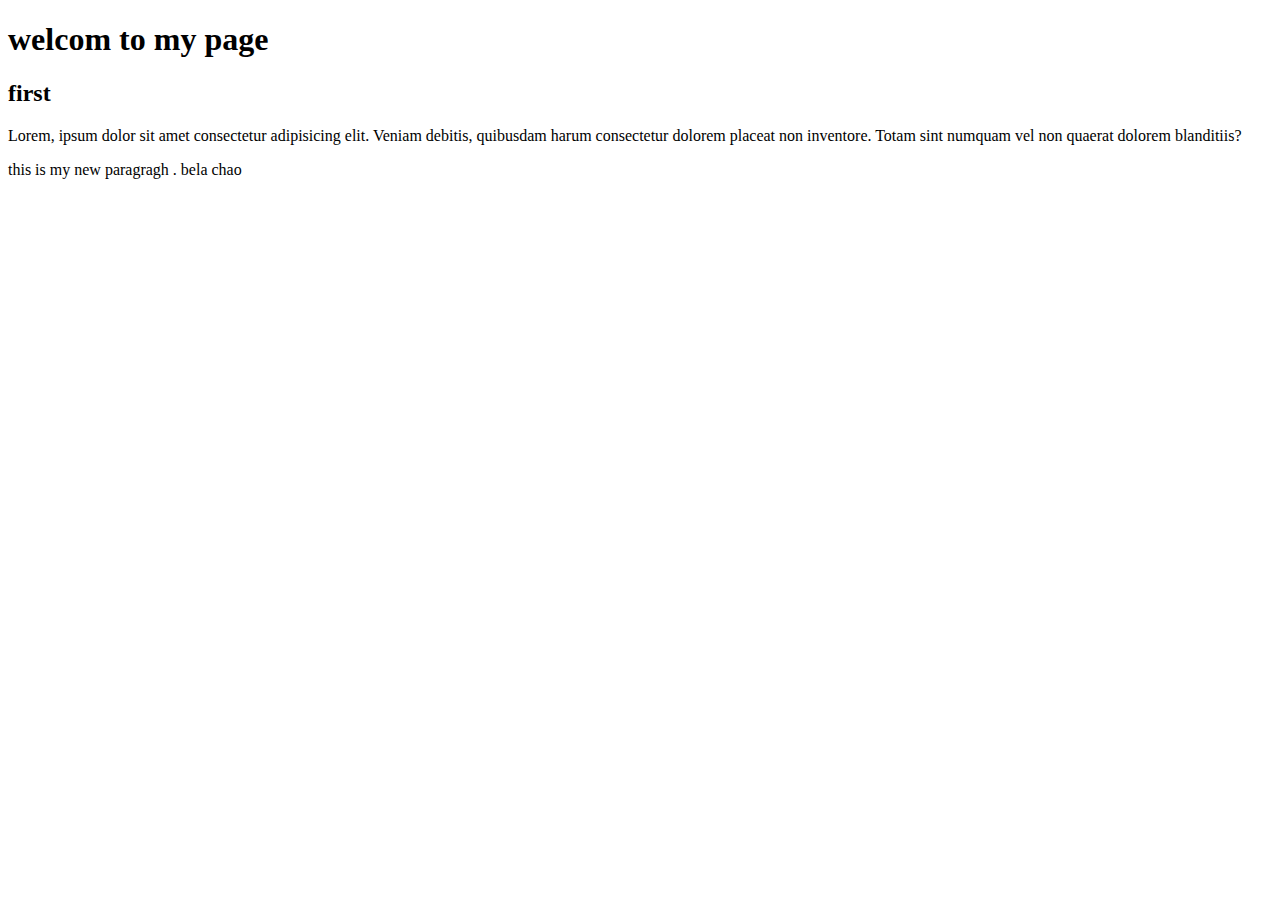
<file: index.html>
<!DOCTYPE html>
<html lang="en">
<head>
    <meta charset="UTF-8">
    <title>first githup sit</title>
</head>
<body>
    <h1>welcom to my page</h1>
    <h2>first</h2>
    <p>Lorem, ipsum dolor sit amet consectetur adipisicing elit. Veniam debitis, quibusdam harum consectetur dolorem placeat non inventore. Totam sint numquam vel non quaerat dolorem blanditiis?</p>

    <p>this is my new paragragh . bela chao</p>
</body>
</html>
</file>
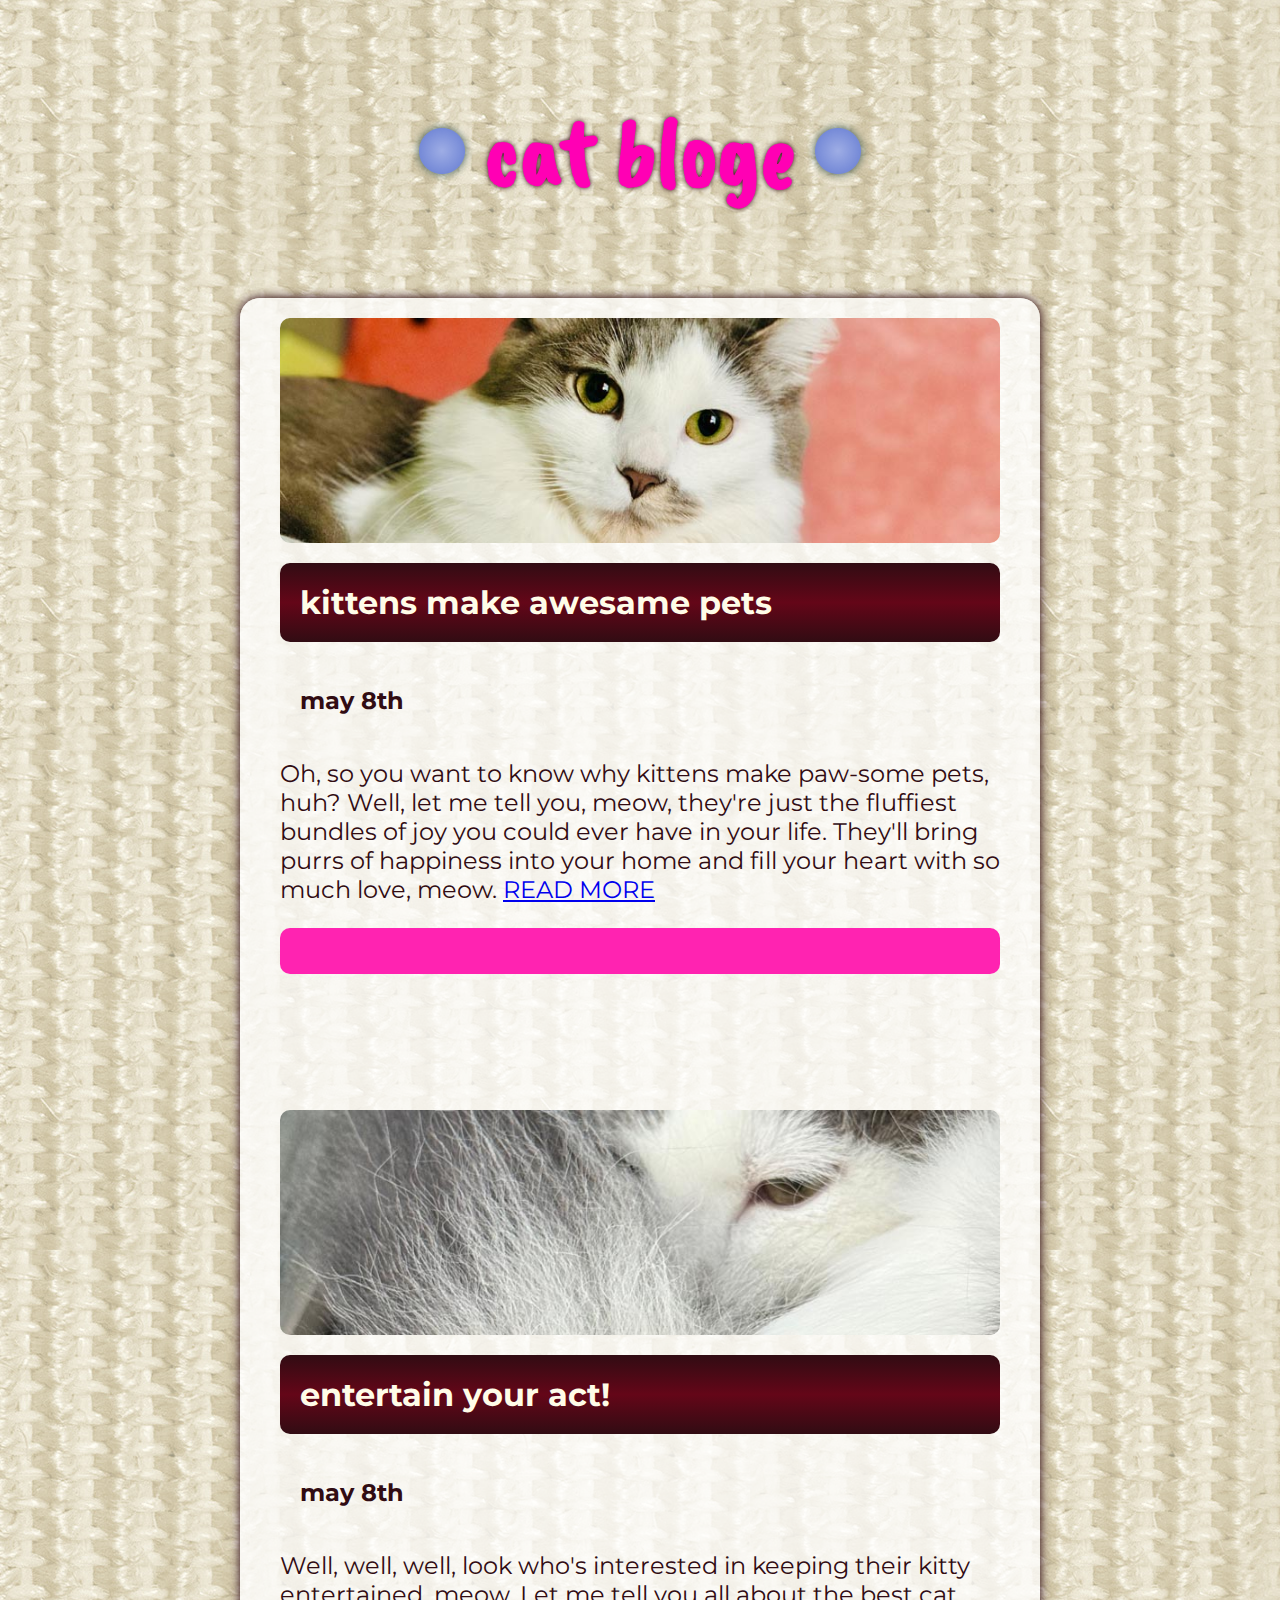
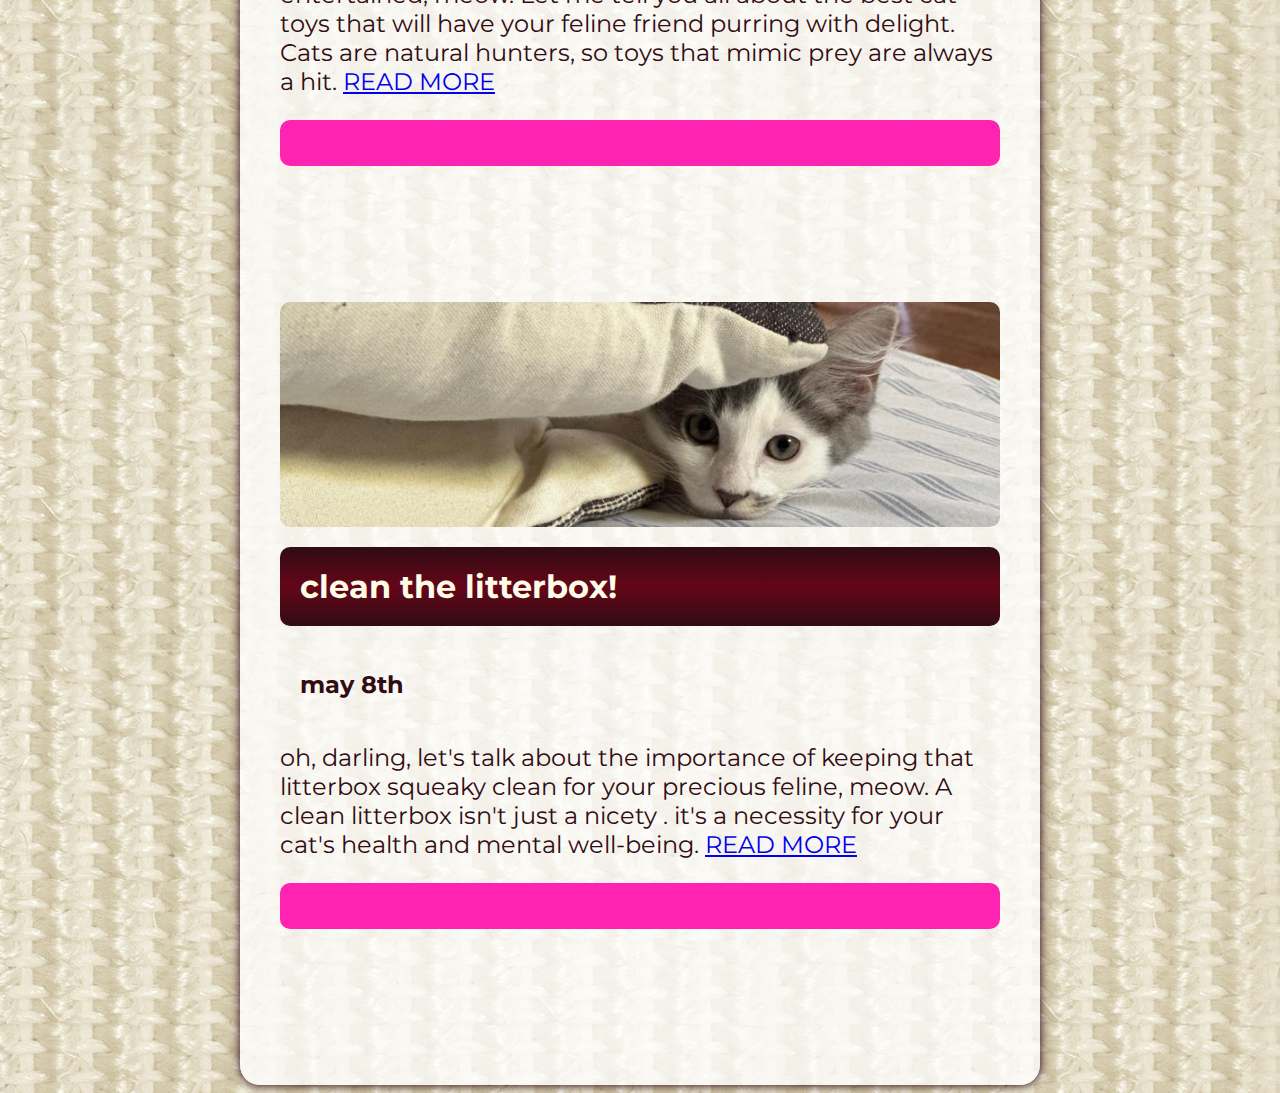
<file: firstsit/index1.html>
<!DOCTYPE html>
<html lang="en">
<head>
    <meta charset="UTF-8">
    <title>first githup sit</title>
        <link href="catplog.css" rel="stylesheet">
<link rel="preconnect" href="https://fonts.googleapis.com">
<link rel="preconnect" href="https://fonts.gstatic.com" crossorigin>
<link href="https://fonts.googleapis.com/css2?family=Caveat+Brush&family=Montserrat:ital,wght@0,100..900;1,100..900&display=swap" rel="stylesheet">
</head>
<body>
<header>
     <h1>cat bloge</h1>  
</header>
 
 <main>
  <article>
<img src="images/crop_01.jpg" alt="cat" width="800" height="250">
    <h2>kittens make awesame pets</h2>
    <p class="date">may 8th</p>
    <p> Oh, so you want to know why kittens make paw-some pets, huh? Well, let me tell you, meow, they're just the fluffiest bundles of joy you could ever have in your life. They'll bring purrs of happiness into your home and fill your heart with so much love, meow.
    <a href="web2.html">READ MORE</a>
</p>
<footer></footer>
</article>

<article>
    <img src="images/crop_02.jpg" width="800" height="250" >
    <h2>entertain your act!</h2>
    <p class="date">may 8th</p>

    <p> Well, well, well, look who's interested in keeping their kitty entertained, meow. Let me tell you all about the best cat toys that will have your feline friend purring with delight. Cats are natural hunters, so toys that mimic prey are always a hit.

    <a href="web3.html">READ MORE</a>
</p>
<footer></footer>
</article>

<article>
      <img src="images/crop_07.jpg" width="800" height="250" >
    <h2>clean the litterbox!</h2>
    <p class="date">may 8th</p>

    <p>oh, darling, let's talk about the importance of keeping that litterbox squeaky clean for your precious feline, meow. A clean litterbox isn't just a nicety . it's a necessity for your cat's health and mental well-being.

    <a href="web4.html">READ MORE</a>
</p>
<footer></footer>
  
</article>
 </main>
</body>
</html>
</file>
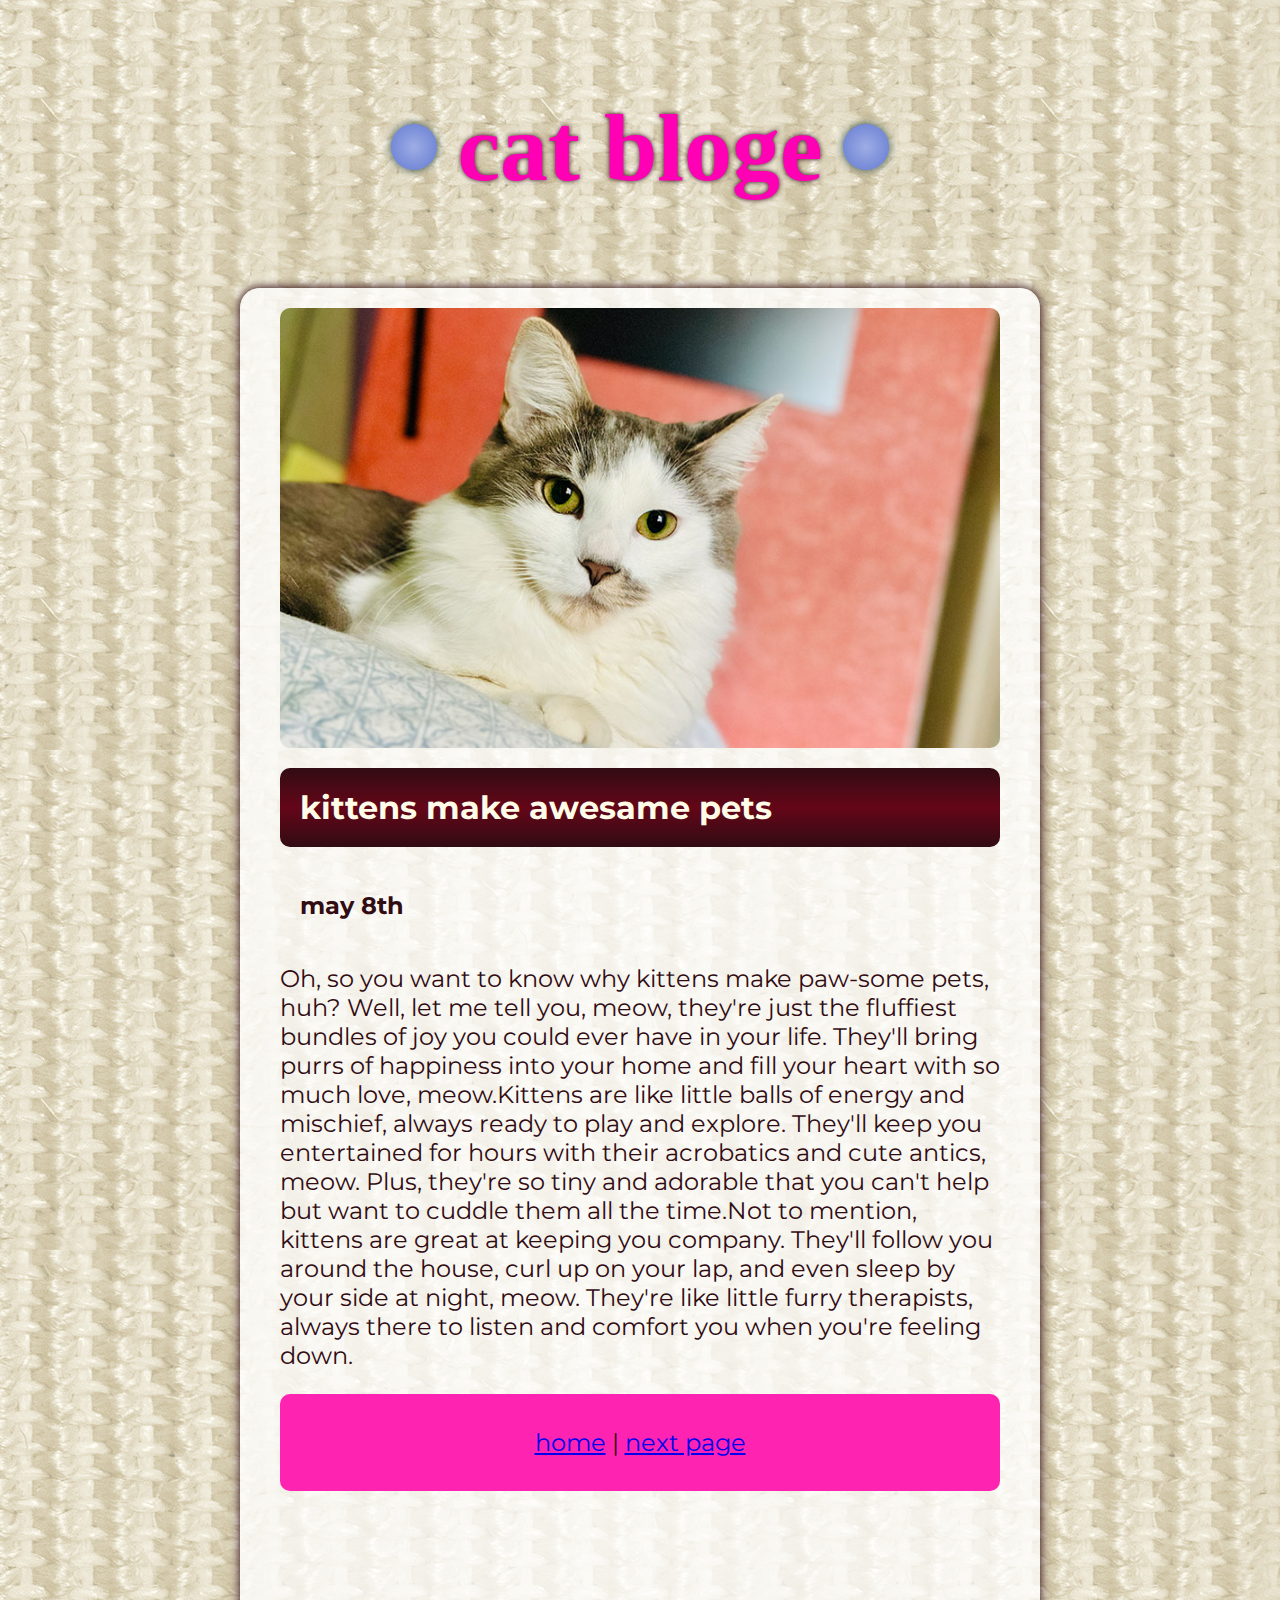
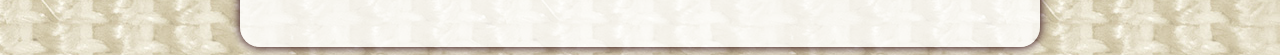
<file: firstsit/web2.html>
<!DOCTYPE html>
<html lang="en">
<head>
    <meta charset="UTF-8">
    <title>kitten make awesame pets</title>
            <link href="catplog.css" rel="stylesheet">
<link rel="preconnect" href="https://fonts.googleapis.com">
<link rel="preconnect" href="https://fonts.gstatic.com" crossorigin>
<link href="https://fonts.googleapis.com/css2?family=Italiana&family=Montserrat:ital,wght@0,100..900;1,100..900&display=swap" rel="stylesheet">

</head>
<body>
  <header>
    <h1>cat bloge</h1>
  </header>  
 
 
 <main>
  <article>
<img src="images/01-full.jpg" alt="cat" width="800" height="489">
    <h2>kittens make awesame pets</h2>
    <p class="date">may 8th</p>
    <p> Oh, so you want to know why kittens make paw-some pets, huh? Well, let me tell you, meow, they're just the fluffiest bundles of joy you could ever have in your life. They'll bring purrs of happiness into your home and fill your heart with so much love, meow.Kittens are like little balls of energy and mischief, always ready to play and explore. They'll keep you entertained for hours with their acrobatics and cute antics, meow. Plus, they're so tiny and adorable that you can't help but want to cuddle them all the time.Not to mention, kittens are great at keeping you company. They'll follow you around the house, curl up on your lap, and even sleep by your side at night, meow. They're like little furry therapists, always there to listen and comfort you when you're feeling down.

</p>

<footer>
    <p>
 <a href="index.html">home</a> | <a href="web3.html">next page</a>
</p>
</footer>
</article>

 </main>
</body>
</html>
</file>
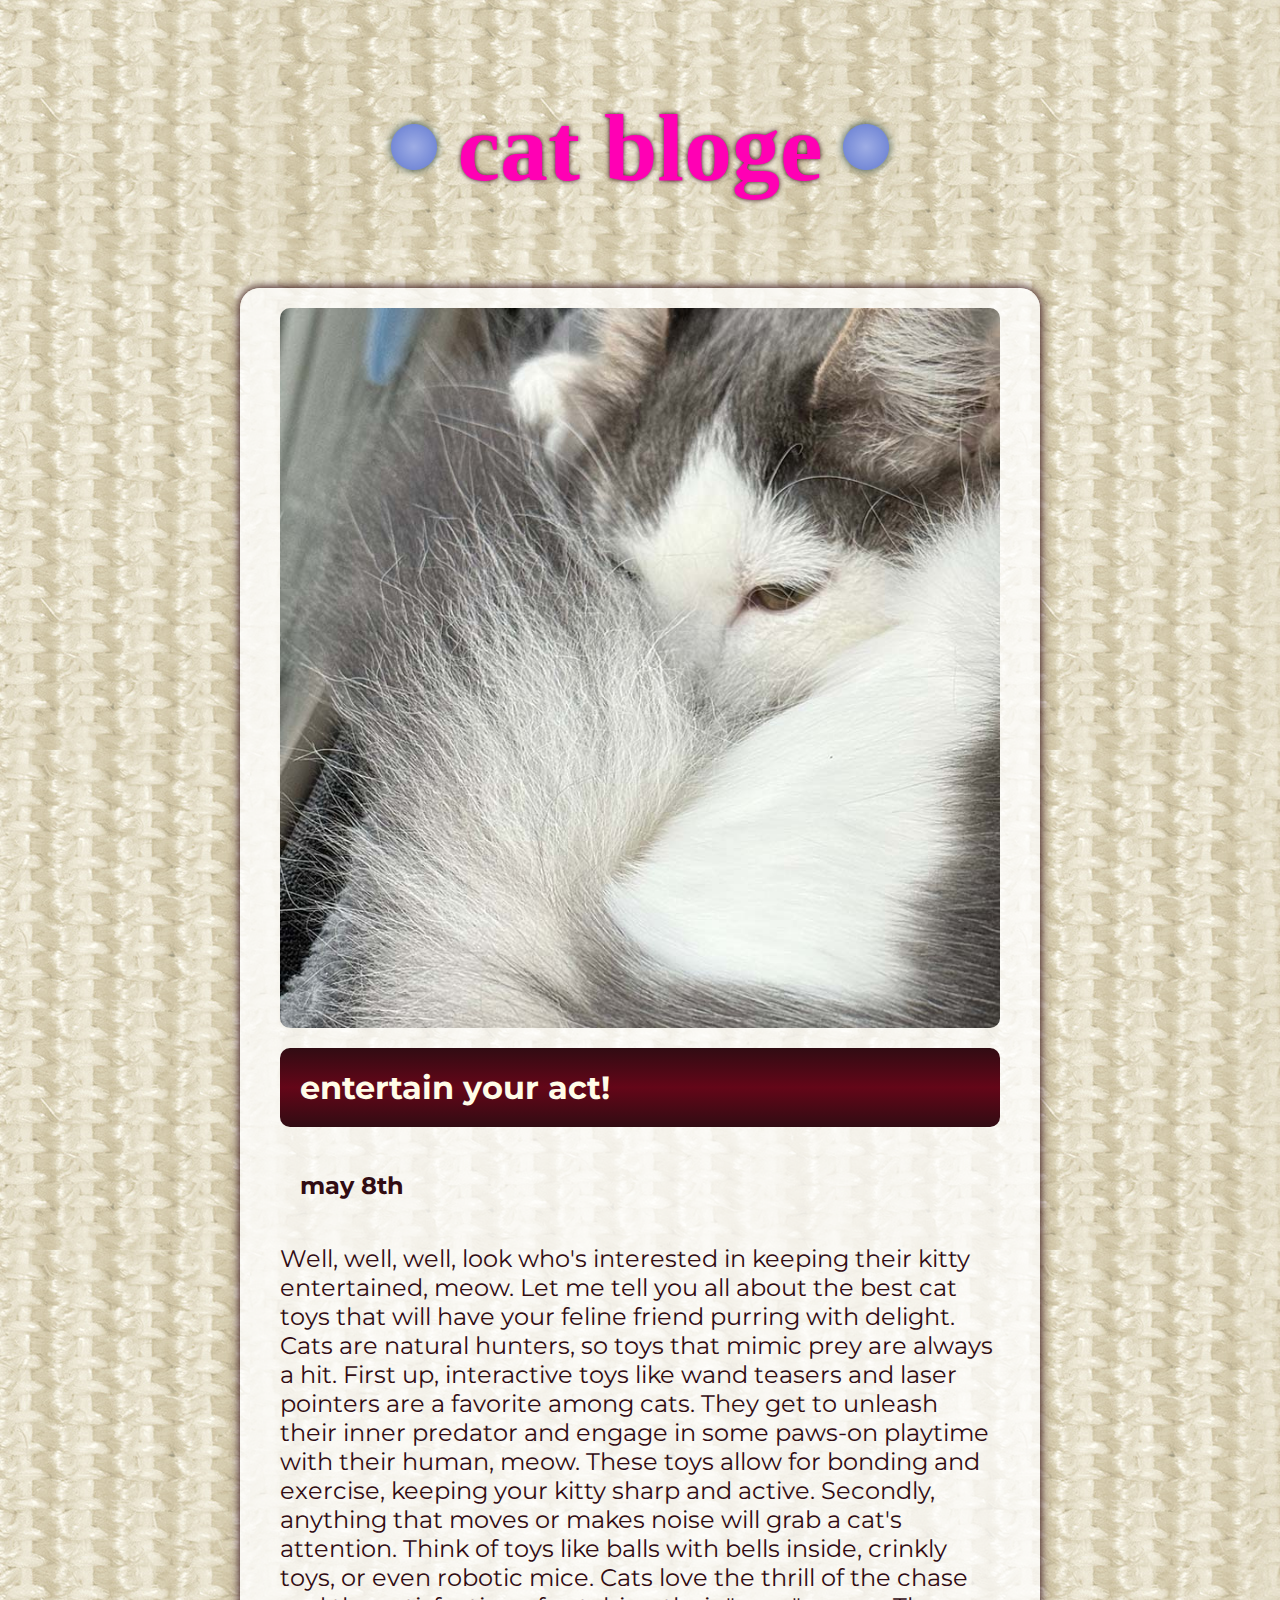
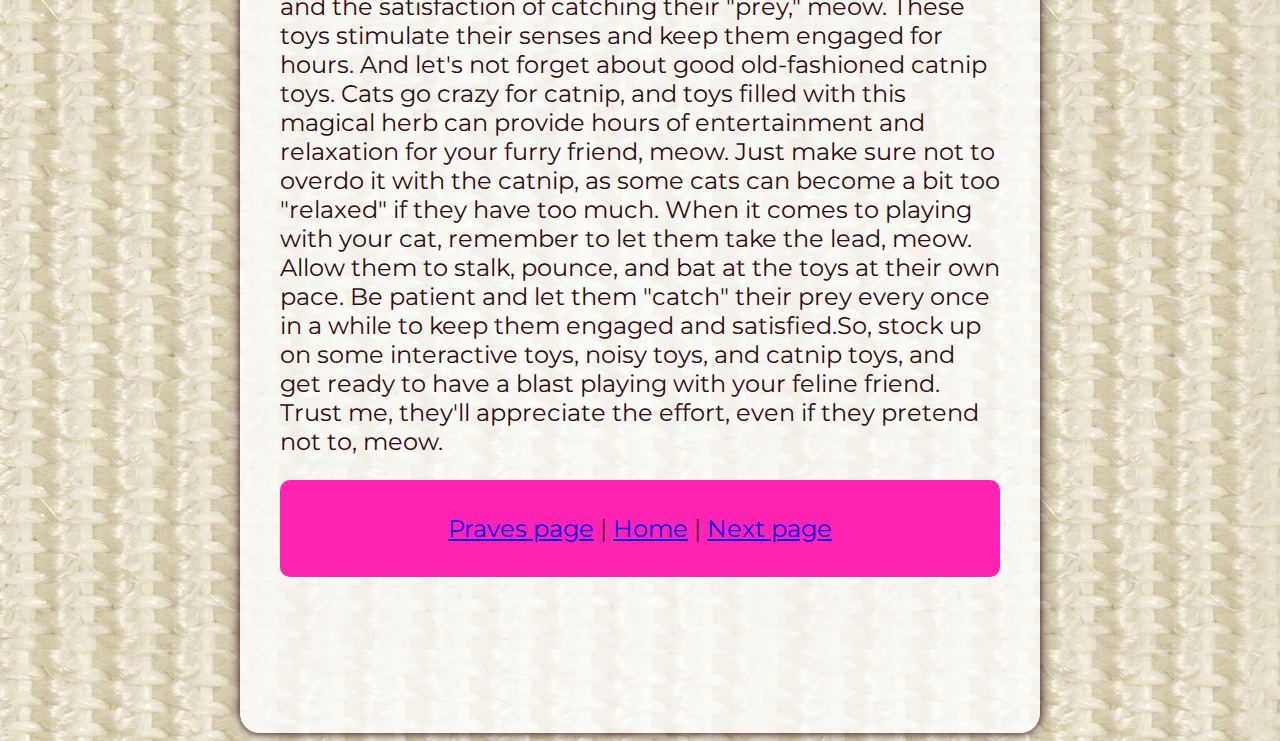
<file: firstsit/web3.html>
<!DOCTYPE html>
<html lang="en">
<head>
    <meta charset="UTF-8">
    <title>kitten make awesame pets</title>
            <link href="catplog.css" rel="stylesheet">
<link rel="preconnect" href="https://fonts.googleapis.com">
<link rel="preconnect" href="https://fonts.gstatic.com" crossorigin>
<link href="https://fonts.googleapis.com/css2?family=Italiana&family=Montserrat:ital,wght@0,100..900;1,100..900&display=swap" rel="stylesheet">

</head>
<body>
  <header>
    <h1>cat bloge</h1>
  </header>   
 
 
 <main>
  <article>
<img src="images/02-full.jpg" alt="cat" width="800" height="800">
    <h2>entertain your act!</h2>
    <p class="date">may 8th</p>
<p>
    Well, well, well, look who's interested in keeping their kitty entertained, meow. Let me tell you all about the best cat toys that will have your feline friend purring with delight. Cats are natural hunters, so toys that mimic prey are always a hit.

First up, interactive toys like wand teasers and laser pointers are a favorite among cats. They get to unleash their inner predator and engage in some paws-on playtime with their human, meow. These toys allow for bonding and exercise, keeping your kitty sharp and active.

Secondly, anything that moves or makes noise will grab a cat's attention. Think of toys like balls with bells inside, crinkly toys, or even robotic mice. Cats love the thrill of the chase and the satisfaction of catching their "prey," meow. These toys stimulate their senses and keep them engaged for hours.

And let's not forget about good old-fashioned catnip toys. Cats go crazy for catnip, and toys filled with this magical herb can provide hours of entertainment and relaxation for your furry friend, meow. Just make sure not to overdo it with the catnip, as some cats can become a bit too "relaxed" if they have too much.

When it comes to playing with your cat, remember to let them take the lead, meow. Allow them to stalk, pounce, and bat at the toys at their own pace. Be patient and let them "catch" their prey every once in a while to keep them engaged and satisfied.So, stock up on some interactive toys, noisy toys, and catnip toys, and get ready to have a blast playing with your feline friend. Trust me, they'll appreciate the effort, even if they pretend not to, meow.


</p>

<footer>
    <p>
        <a href="web2.html">Praves page</a> | <a href="index.html">Home</a> | <a href="web4.html">Next page</a>
    </p>
</footer>
</article>

 </main>
</body>
</html>
</file>
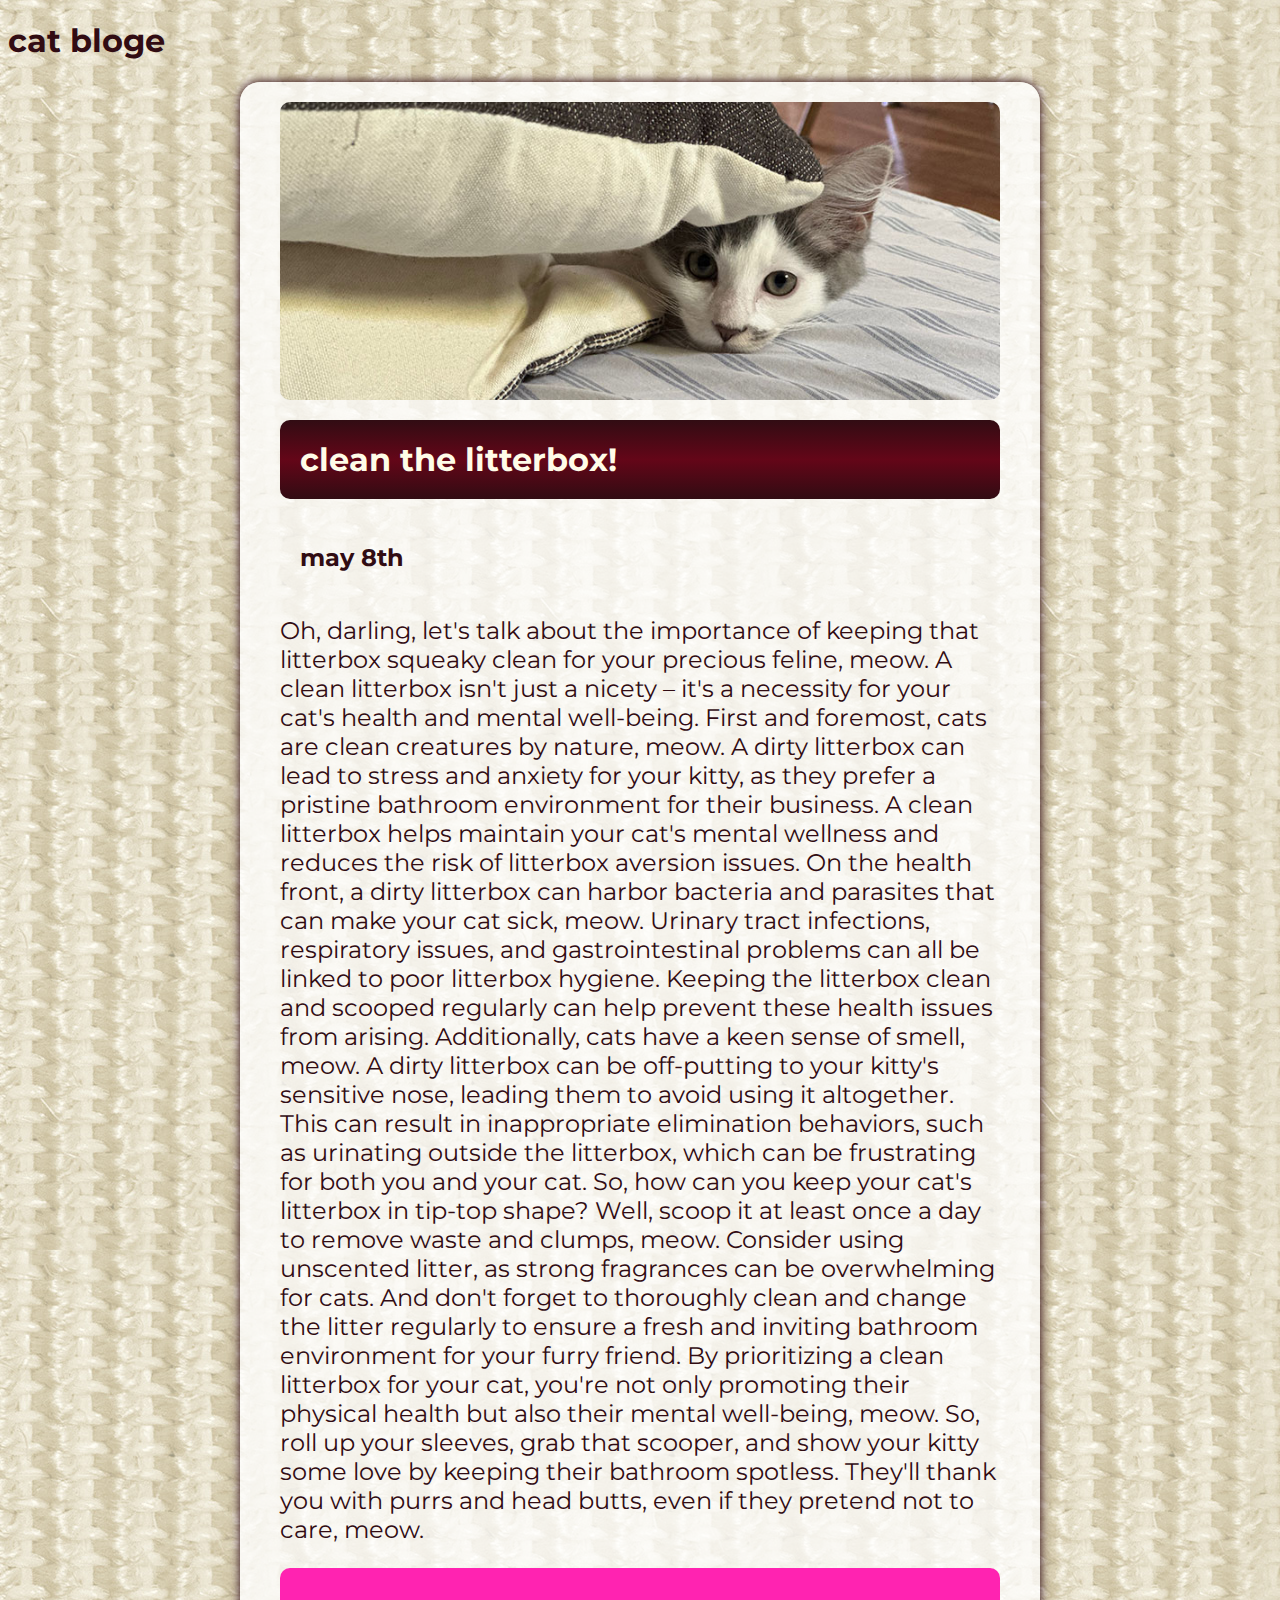
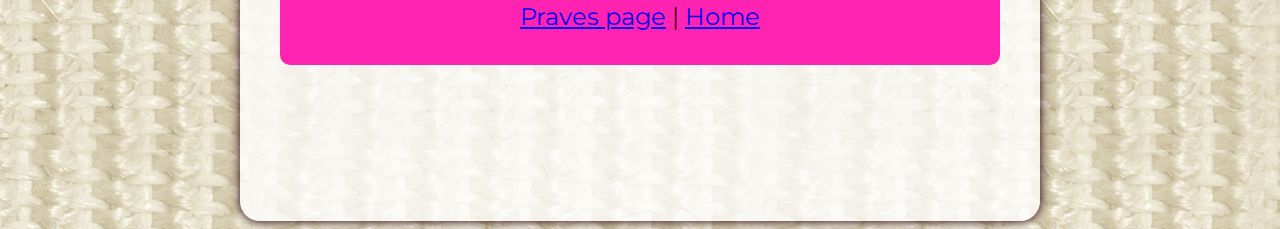
<file: firstsit/web4.html>
<!DOCTYPE html>
<html lang="en">
<head>
    <meta charset="UTF-8">
    <title>kitten make awesame pets</title>
            <link href="catplog.css" rel="stylesheet">
<link rel="preconnect" href="https://fonts.googleapis.com">
<link rel="preconnect" href="https://fonts.gstatic.com" crossorigin>
<link href="https://fonts.googleapis.com/css2?family=Italiana&family=Montserrat:ital,wght@0,100..900;1,100..900&display=swap" rel="stylesheet">

</head>
<body>
   
    <footer>
    <h1>cat bloge</h1>
    </footer>
 
 
 <main>
  <article>
<img src="images/07-full.jpg" alt="cat" width="800" height="331">
    <h2>clean the litterbox!</h2>
    <p class="date">may 8th</p>

<P>
    Oh, darling, let's talk about the importance of keeping that litterbox squeaky clean for your precious feline, meow. A clean litterbox isn't just a nicety – it's a necessity for your cat's health and mental well-being.

First and foremost, cats are clean creatures by nature, meow. A dirty litterbox can lead to stress and anxiety for your kitty, as they prefer a pristine bathroom environment for their business. A clean litterbox helps maintain your cat's mental wellness and reduces the risk of litterbox aversion issues.

On the health front, a dirty litterbox can harbor bacteria and parasites that can make your cat sick, meow. Urinary tract infections, respiratory issues, and gastrointestinal problems can all be linked to poor litterbox hygiene. Keeping the litterbox clean and scooped regularly can help prevent these health issues from arising.

Additionally, cats have a keen sense of smell, meow. A dirty litterbox can be off-putting to your kitty's sensitive nose, leading them to avoid using it altogether. This can result in inappropriate elimination behaviors, such as urinating outside the litterbox, which can be frustrating for both you and your cat.

So, how can you keep your cat's litterbox in tip-top shape? Well, scoop it at least once a day to remove waste and clumps, meow. Consider using unscented litter, as strong fragrances can be overwhelming for cats. And don't forget to thoroughly clean and change the litter regularly to ensure a fresh and inviting bathroom environment for your furry friend.

By prioritizing a clean litterbox for your cat, you're not only promoting their physical health but also their mental well-being, meow. So, roll up your sleeves, grab that scooper, and show your kitty some love by keeping their bathroom spotless. They'll thank you with purrs and head butts, even if they pretend not to care, meow.

</P>

<footer>
    <p>
        <a href="web3.html">Praves page</a> | <a href="index.html">Home</a>
    </p>
</footer>
</article>

 </main>
</body>
</html>
</file>
<file: firstsit/catplog.css>
body {
  font-family:"Montserrat" , sans-serif;
  font-optical-sizing: auto;
  font-style: normal;
background: url(images/background-pattern.jpg);
color: #310c13;
}

main {
 max-width: 760px;
    margin: auto;
    background-color: rgba(255, 255, 255, 0.75);
    border-radius: 20px;
    padding: 20px;
    box-shadow: 0px 0px 10px 1px #310c13;
}

header h1 {
   color: #ff23b1;
    color: oklch(67.06% 0.308 348.35);
    text-align: center;
    font-size: 96px;
   text-shadow: 0px 0px 5px rgba(49, 12, 19, 1);
    font-family: "Caveat Brush", cursive;
   font-weight: 800;
   font-style: normal;
}
header h1::before {
  content: url(images/circle.png);
  margin-right: 10px;
}
header h1::after {
  content: url(images/circle.png);
  margin-left: 10px;
}

article h2 {
   background: rgb(49,12,19);
    background: linear-gradient(180deg, rgba(49,12,19,1) 0%, rgba(100,6,24,1) 50%, rgba(49,12,19,1) 100%);
    padding: 20px;
    color: #fffce8;
    font-size: 32px;
    margin: 20px 0;
    border-radius: 10px;
}

img {
  display: block;
  max-width: 100%;
  height: auto;
  border-radius: 10px;
}

h1 h2 p {
  margin: 0%;
  padding: 0%;
}

header {
  padding: 20px 0px;
}

article {
  padding: 0 20px 1em 20px;
margin-bottom: 120px;
}
.date {
font-weight: 700;
padding: 20px;
font-style:initial;
}

article footer {
  background-color: #ff23b1;
  border-radius: 10px ;
  min-height: 26px ;
  text-align: center;
  padding: 10px;
}

p {
  font-size: 24px;
  font-style:"Montserrat" ;
}
</file>
